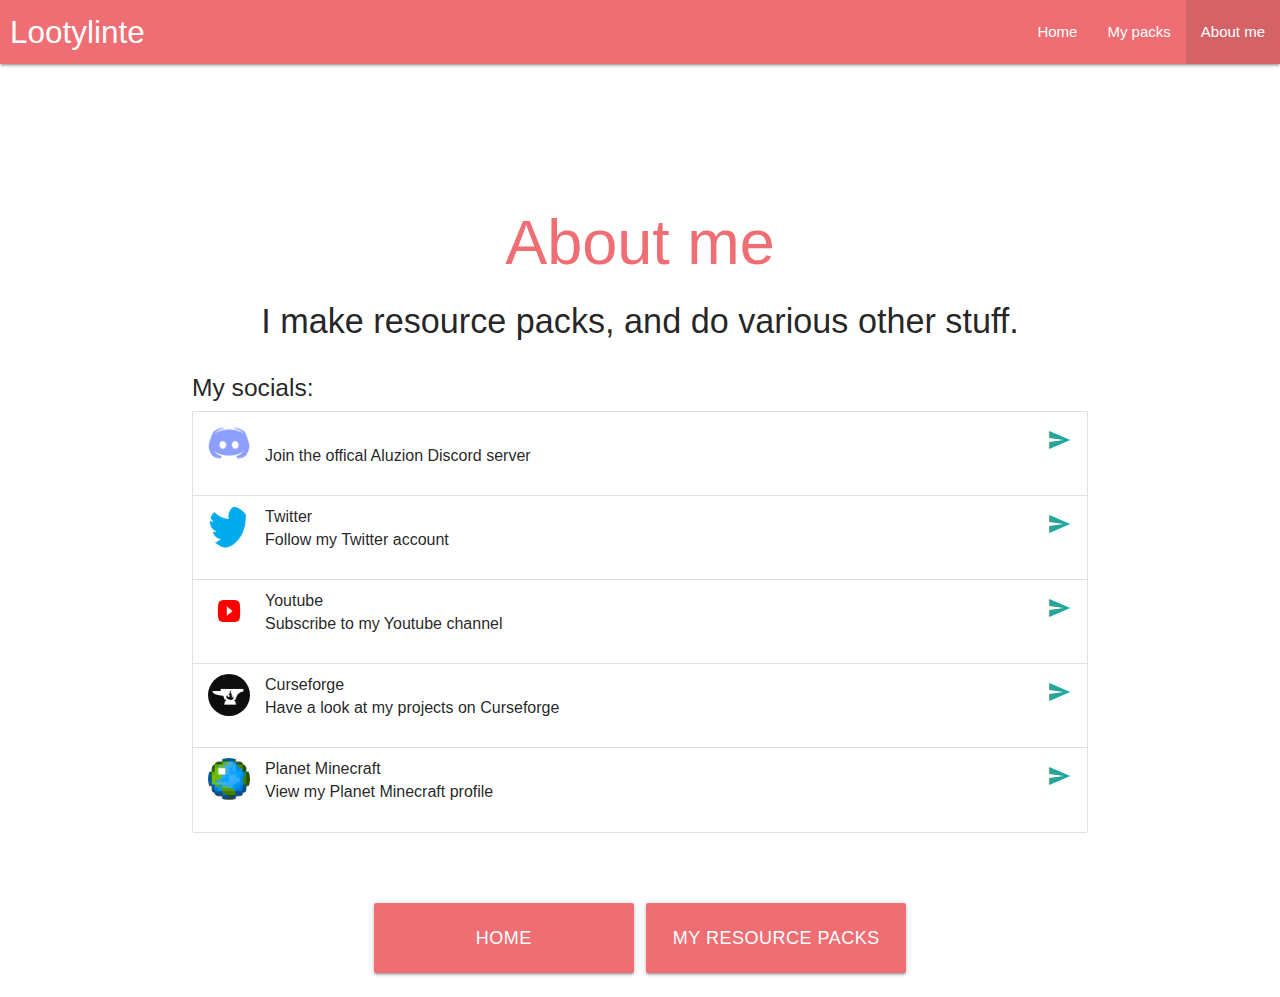
<file: about_me.html>
<!DOCTYPE html>

<head>
    <link href="https://fonts.googleapis.com/icon?family=Material+Icons" rel="stylesheet">
    <link rel="stylesheet" href="https://cdnjs.cloudflare.com/ajax/libs/materialize/1.0.0/css/materialize.min.css">
    <link rel="stylesheet" href="style.css">
    <meta name="viewport" content="width=device-width, initial-scale=1.0"/>
</head>

<body>

    <div id="overlayer"></div>
    <div class="progress">
        <div class="indeterminate"></div>
    </div>
          
    <nav>
        <div class="nav-wrapper">
            <a href="#!" class="brand-logo" style="margin-left: 10px;">Lootylinte</a>
            <a href="#" data-target="mobile-demo" class="sidenav-trigger"><i class="material-icons">menu</i></a>
            <ul class="right hide-on-med-and-down">
                <li><a href="index.html">Home</a></li>
                <li><a href="packs.html">My packs</a></li>
                <li class="active"><a href="about_me.html">About me</a></li>
            </ul>
        </div>
    </nav>

    <ul class="sidenav" id="mobile-demo">
        <li><a href="index.html">Home</a></li>
        <li><a href="packs.html">My packs</a></li>
        <li class="active"><a href="collapsible.html">About me</a></li>
    </ul>

    <br>
    <br>
    <br>
    <br>
        
    <div class="row center">
        <h1 class="header tagline">
            About me
        </h1>
        <h4 class="light">
            I make resource packs, and do various other stuff.
        </h4>
    </div>


    <div class="container">
        <h5>My socials:</h5>
            <ul class="collection">
                <li class="collection-item avatar">
                <img src="res/discord.png" alt="" class="circle">
                
                <br>
                    <span class="title">Join the offical Aluzion Discord server</span>
                <a href="https://discord.gg/nw44pXXjQt" class="secondary-content"><i class="material-icons">send</i></a>
                </li>
                <li class="collection-item avatar">
                <img src="res/twitter.png" alt="" class="circle">
                <span class="title">Twitter</span>
                <p>Follow my Twitter account
                </p>
                <a href="https://twitter.com/Lootylinte" class="secondary-content"><i class="material-icons">send</i></a>
                </li>
                <li class="collection-item avatar">
                <img src="res/youtube.png" alt="" class="circle">
                <span class="title">Youtube</span>
                <p>Subscribe to my Youtube channel</p>
                <a href="https://www.youtube.com/channel/UCS2nNuUX8lOhztYRUQhzsjw" class="secondary-content"><i class="material-icons">send</i></a>
                </li>
                <li class="collection-item avatar">
                <img src="res/curseforge.png" alt="" class="circle">
                <span class="title">Curseforge</span>
                <p>Have a look at my projects on Curseforge
                <a href="https://www.curseforge.com/members/lootylinte/projects" class="secondary-content"><i class="material-icons">send</i></a>
                </li>
                <li class="collection-item avatar">
                    <img src="res/planet_minecraft.jpg" alt="" class="circle">
                <span class="title">Planet Minecraft</span>
                <p>View my Planet Minecraft profile</p>
                <a href="https://www.planetminecraft.com/member/lootylinte/" class="secondary-content"><i class="material-icons">send</i></a>
                </li>
            </ul>
    </div>

    <br>
    <br>

    <div class="row center">
        <a href="index.html" id="cst-button" class="btn-large waves-effect waves-light">Home</a>
        <a href="packs.html" id="cst-button" class="btn-large waves-effect waves-light">My resource packs</a>
    </div>
            
    <script src="https://code.jquery.com/jquery-3.2.1.min.js"></script>
    <script src="main.js"></script>
    <script src="https://cdnjs.cloudflare.com/ajax/libs/materialize/1.0.0/js/materialize.min.js"></script>
</body>
</file>
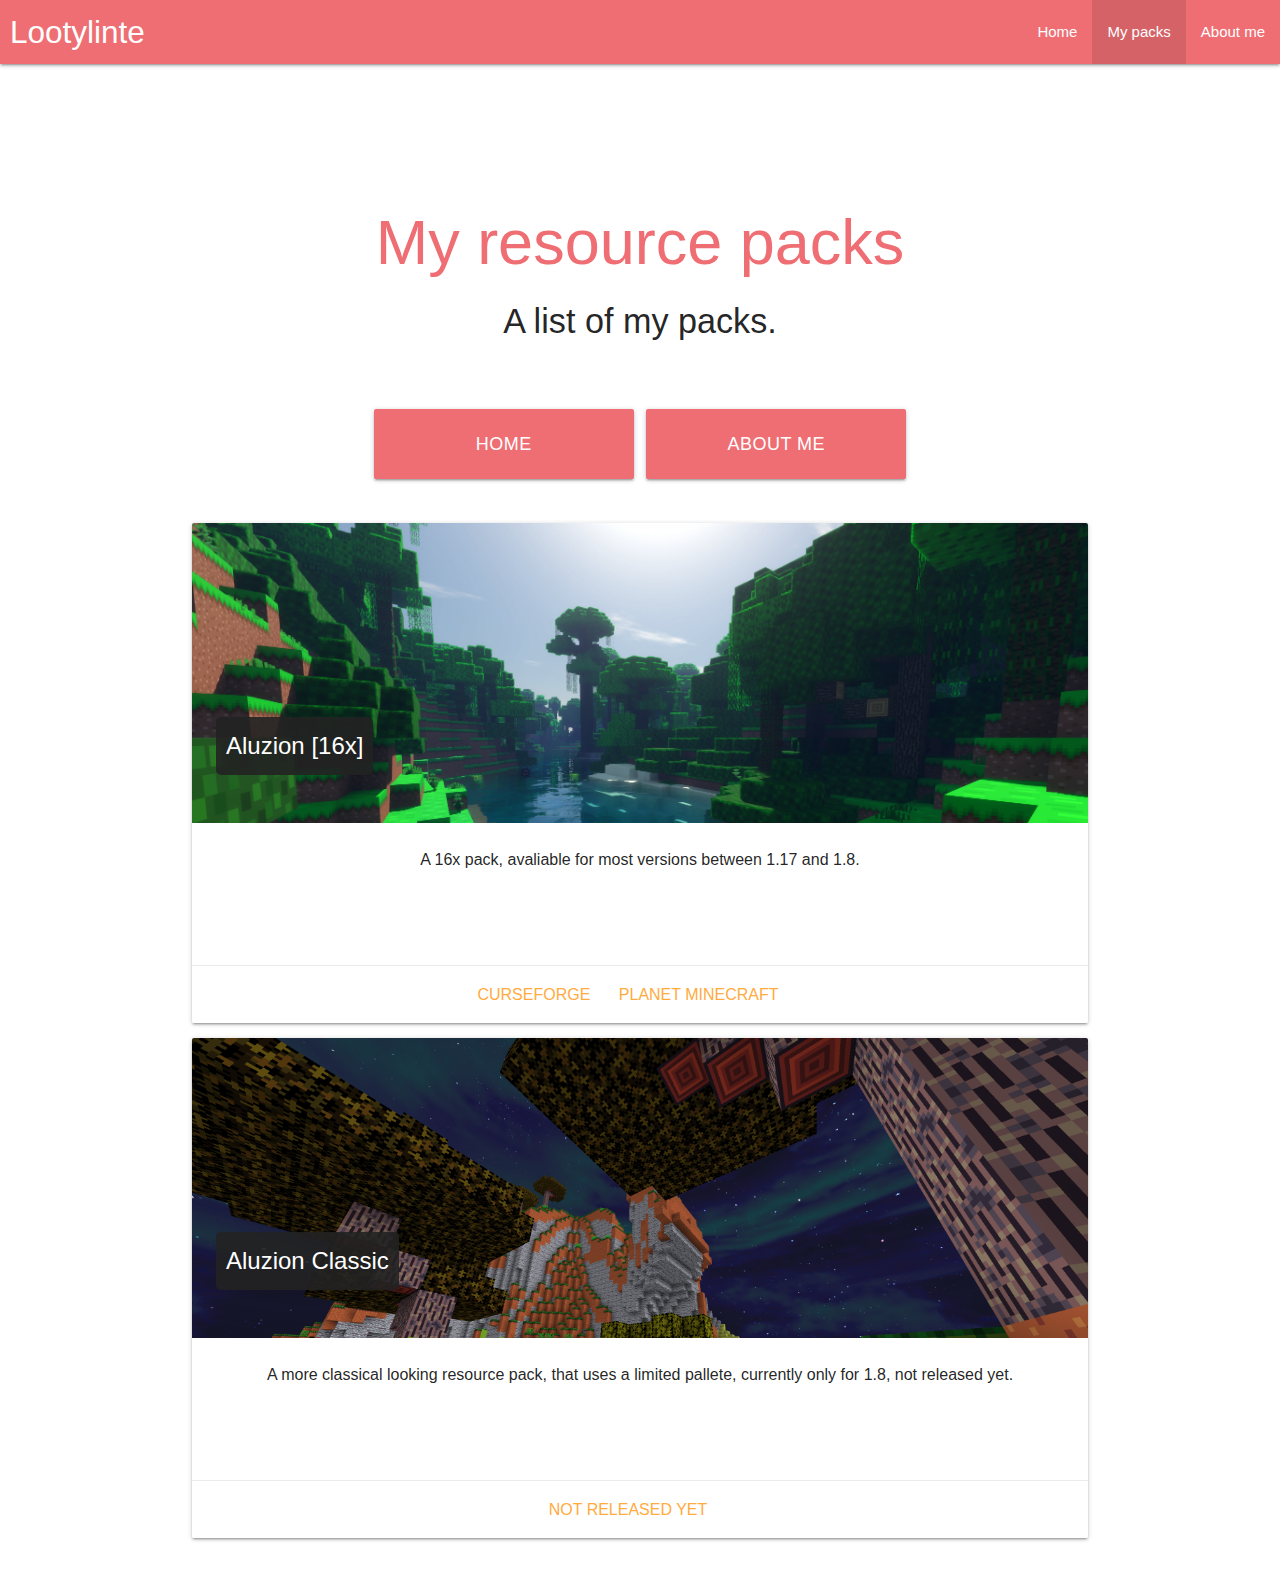
<file: packs.html>
<!DOCTYPE html>

<head>
    <link href="https://fonts.googleapis.com/icon?family=Material+Icons" rel="stylesheet">
    <link rel="stylesheet" href="https://cdnjs.cloudflare.com/ajax/libs/materialize/1.0.0/css/materialize.min.css">
    <link rel="stylesheet" href="style.css">
    <meta name="viewport" content="width=device-width, initial-scale=1.0"/>
</head>

<body id="stop-scrolling">
    <div id="overlayer"></div>
    <div class="progress">
        <div class="indeterminate"></div>
    </div>
          
    <nav>
        <div class="nav-wrapper">
            <a href="#!" class="brand-logo" style="margin-left: 10px;">Lootylinte</a>
            <a href="#" data-target="mobile-demo" class="sidenav-trigger"><i class="material-icons">menu</i></a>
            <ul class="right hide-on-med-and-down">
                <li><a href="index.html">Home</a></li>
                <li class="active"><a href="packs.html">My packs</a></li>
                <li><a href="about_me.html">About me</a></li>
            </ul>
        </div>
    </nav>

    <ul class="sidenav" id="mobile-demo">
        <li class="active"><a href="index.html">Home</a></li>
        <li><a href="packs.html">My packs</a></li>
        <li><a href="about_me.html">About me</a></li>
    </ul>

    <br>
    <br>
    <br>
    <br>
        
    <div class="row center">
        <h1 class="header tagline">
            My resource packs
        </h1>
        <h4 class="light">
            A list of my packs.
        </h1>

    <br>
    <br>

    <div class="row center">
        <a href="index.html" id="cst-button" class="btn-large waves-effect waves-light">Home</a>
        <a href="about_me.html" id="cst-button" class="btn-large waves-effect waves-light">About me</a>
    </div>

    </div>
        <div class="container">
            <div class="row center">
                    <div class="card large">
                        <div class="card-image">
                            <img src="res/aluzion_16x.png">
                            <span class="card-title" ><p style="background-color: rgba(34, 34, 34, 0.897); padding: 10px; border-radius: 5px;"> Aluzion [16x]</p></span>
                        </div>
                        <div class="card-content">
                            <p> A 16x pack, avaliable for most versions between 1.17 and 1.8.</p>
                        </div>
                        <div class="card-action">
                            <a href="https://www.curseforge.com/minecraft/texture-packs/aluzion-pvp">Curseforge</a>
                            <a href="https://www.planetminecraft.com/texture-pack/aluzion-1-16-5/">Planet Minecraft</a>
                        </div>
                    </div>
                    <div class="card large">
                        <div class="card-image">
                            <img src="res/aluzion_classic.png">
                            <span class="card-title"><p style="background-color: rgba(34, 34, 34, 0.897); padding: 10px; border-radius: 5px;">Aluzion Classic</p></span>
                        </div>
                        <div class="card-content">
                            <p>A more classical looking resource pack, that uses a limited pallete, currently only for 1.8, not released yet.</p>
                        </div>
                        <div class="card-action">
                            <a href="#">Not released yet</a>
                        </div>
                    </div>
                
        </div>
    </div>
            
    <script src="https://code.jquery.com/jquery-3.2.1.min.js"></script>
    <script src="main.js"></script>
    <script src="https://cdnjs.cloudflare.com/ajax/libs/materialize/1.0.0/js/materialize.min.js"></script>
</body>
</file>
<file: style.css>
.tagline {
    color: #ee6e73;
    font-weight: 300;
}

#cst-button
{
    background-color: #ee6e73;
    width: 260px;
    height: 70px;
    margin: 4px;
    padding: 0;
    line-height: 70px;
    font-size: 18px;
    font-weight: 400;
}

body {
    color: rgba(0,0,0,0.87);
    line-height: 1.6;
    font-size: 16px;
    -webkit-font-smoothing: antialiased;
}

.progress {
    position: absolute;
    top: 50%;
    
    width: 50%;
    height: 10px;
    margin-left: 25%;
    
    text-align: center;
    color: #fff;
    font-size: 24px;
    z-index: 3;
}

#overlayer {
    width:100%;
    height:100%;  
    position:fixed;
        top: 0;
        left: 0;
        right: 0;
        bottom: 0;
    z-index: 2;
    background:#fafafa;
}



#stop-scrolling {
    height: 100% !important;
    overflow: hidden !important;
}
</file>
